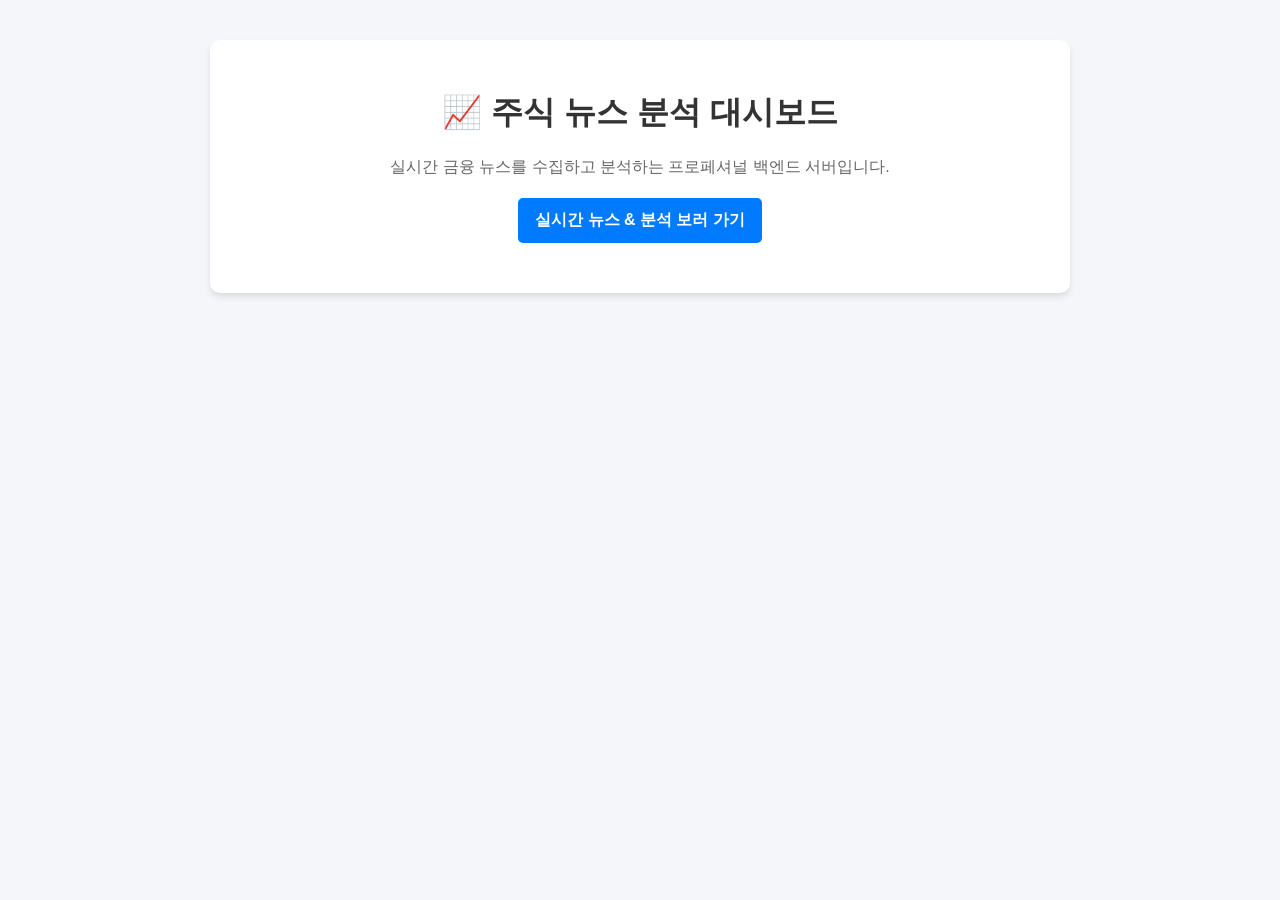
<file: templates/index.html>
<!DOCTYPE html>
<html lang="ko">
<head>
    <meta charset="UTF-8">
    <title>주식 뉴스 분석 대시보드</title>
    <style>
        body { font-family: 'Arial', sans-serif; background-color: #f4f6f9; margin: 0; padding: 40px; }
        .container { max-width: 800px; margin: 0 auto; background: white; padding: 30px; border-radius: 10px; box-shadow: 0 4px 6px rgba(0,0,0,0.1); }
        h1 { color: #333; text-align: center; }
        .btn { display: block; width: 220px; margin: 20px auto; padding: 12px; text-align: center; background-color: #007bff; color: white; text-decoration: none; border-radius: 5px; font-weight: bold; }
        .btn:hover { background-color: #0056b3; }
    </style>
</head>
<body>
    <div class="container">
        <h1>📈 주식 뉴스 분석 대시보드</h1>
        <p style="text-align: center; color: #666;">실시간 금융 뉴스를 수집하고 분석하는 프로페셔널 백엔드 서버입니다.</p>
        <a href="/news" class="btn">실시간 뉴스 & 분석 보러 가기</a>
    </div>
</body>
</html>
</file>
